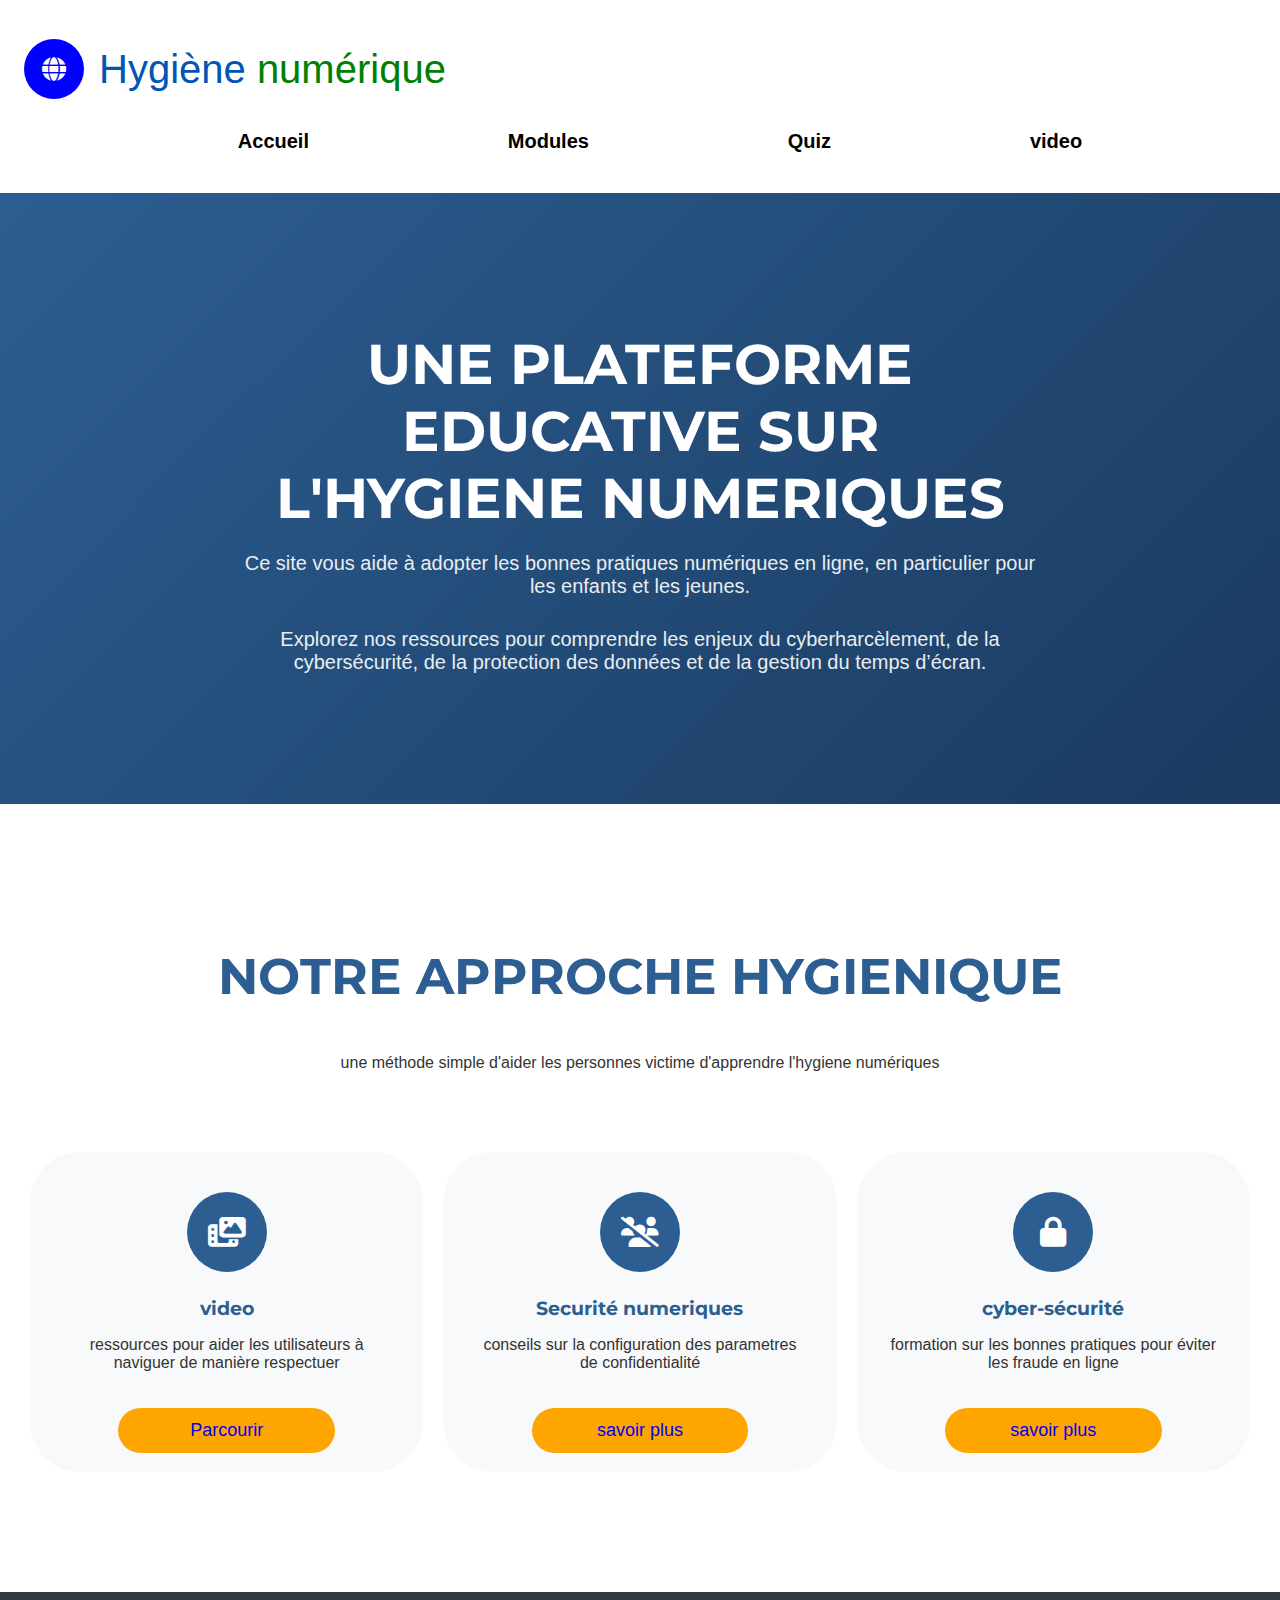
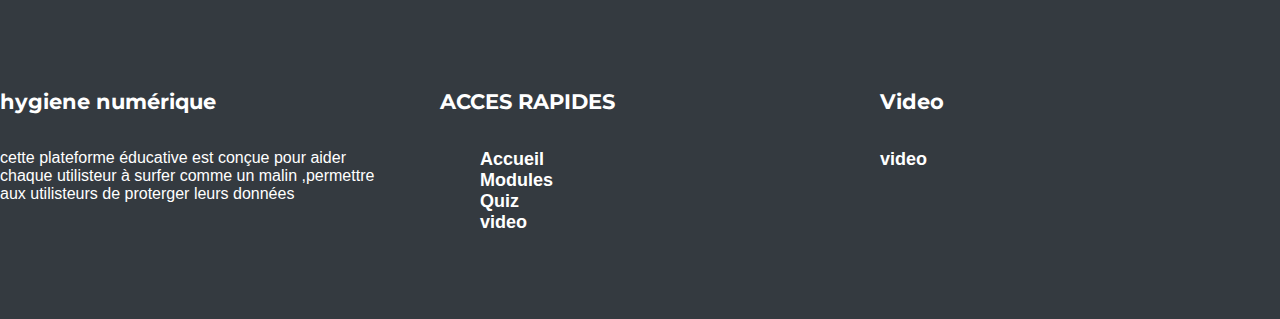
<file: index.html>
<!DOCTYPE html>
<html lang="fr">
<head>
    <meta charset="UTF-8" />
  <title>Accueil - Hygiène Numérique</title>
      <link rel="stylesheet" href="https://cdnjs.cloudflare.com/ajax/libs/font-awesome/6.4.0/css/all.min.css">
    <link href="https://fonts.googleapis.com/css2?family=Montserrat:wght@300;400;600;700&family=Open+Sans:wght@300;400;600&display=swap" rel="stylesheet">
  <link rel="stylesheet" href="style.css">
</head>
<body>
  <header>
    <div class="N0">
      <div class="N1">
          <div class="N2">
                <i class="fa-solid fa-globe"></i>
          </div>
          <div class="N3">  Hygiène <span> numérique </span></div>
    </div>
    </div>
  
  <nav>
    <ul>
      <li>  <b><a href="index.html"> Accueil </a> </b></li>
      <li>  <b><a href="modules.html"> Modules</a> </b></li>
      <li> <b> <a href="quiz.html"> Quiz</a> </b></li>
      <li>  <b><a href="video.html">video</a> </b></li>

    </ul>
  </nav>
  </header>
  <section class="karsy">
    <div class="karsy1">
          <h1>UNE PLATEFORME EDUCATIVE SUR L'HYGIENE NUMERIQUES </h1>
          <p>Ce site vous aide à adopter les bonnes pratiques numériques en ligne, en particulier pour les enfants et les jeunes.</p>
          <p>Explorez nos ressources pour comprendre les enjeux du cyberharcèlement, de la cybersécurité, de la protection des données et de la gestion du temps d’écran.</p>
   </div>
  </section>
  <section class="karla">
    <div class="servas ">
      <div class="titre">
        <h2>NOTRE APPROCHE HYGIENIQUE</h2>
        <p>une méthode simple  d'aider les personnes  victime  d'apprendre l'hygiene numériques </p>
      </div>
      <div class="nathan">
        <div class="nathan1">
          <div class="jose">
             <i class="fa-solid fa-photo-film"></i>
          </div>
          <h3> video </h3>
          <p> ressources pour aider les utilisateurs à naviguer de manière respectuer</p>
          <button><a href="video.html"> Parcourir</a> </button>
        </div>
        <div class="nathan1">
          <div class="jose">
            <i class="fa-solid fa-users-slash"></i>
          </div>
          <h3> Securité numeriques </h3>
          <p>conseils sur la configuration des parametres de confidentialité</p>
          <button><a href="protection.html"> savoir plus </a></button>
        </div>
        <div class="nathan1">
          <div class="jose">
             <i class="fa-sharp fa-solid fa-lock"></i>
          </div>
          <h3>cyber-sécurité</h3>
          <p>formation sur les bonnes pratiques pour éviter les fraude en ligne </p>
          <button><a href="securite.html"> savoir plus </a>  </button>
        </div>
      </div>
      
      </div>
    </div>
  </section>
  <footer>
    <div class="bas">
      <div class="bas1">
        <div class="bas2">
          <h4>hygiene numérique</h4>
          <p>cette plateforme éducative est conçue pour aider chaque utilisteur à surfer comme un malin ,permettre aux utilisteurs de proterger leurs données</p>
          
        </div>
        <div class="bas2">
          <h4>ACCES RAPIDES </h4>
          <div class="liens">
           <ul>
                    <b><a href="index.html"> Accueil </a> </b> <br>
                    <b><a href="modules.html"> Modules</a> </b> <br>
                    <b> <a href="quiz.html"> Quiz</a> </b> <br>
                    <b><a href="video.html">video</a> </b> <br>
                

           </ul>
           </div>

        </div>
        <div class="bas2">
          <h4>Video</h4>
          <div class="liens ">
            <b><a href="video.html">video</a> </b> <br>
          </div>
        </div>
      </div>
    </div>
  </footer>
</body>
</html>
</file>
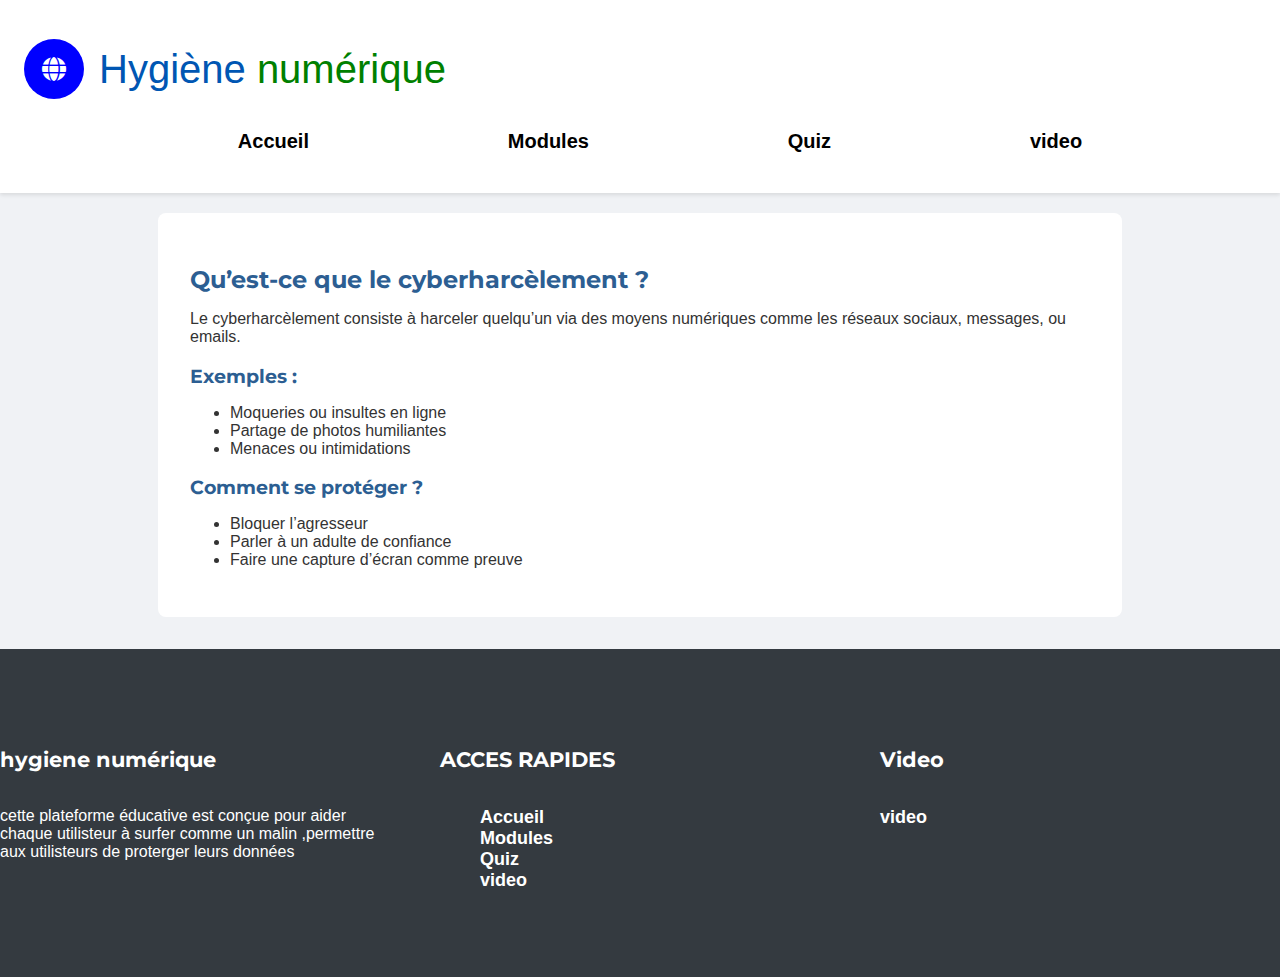
<file: cyberharcelement.html>
<!DOCTYPE html>
<html lang="fr">
<head>
    <meta charset="UTF-8" />
  <title>Cyberharcèlement</title>
        <link rel="stylesheet" href="https://cdnjs.cloudflare.com/ajax/libs/font-awesome/6.4.0/css/all.min.css">
    <link href="https://fonts.googleapis.com/css2?family=Montserrat:wght@300;400;600;700&family=Open+Sans:wght@300;400;600&display=swap" rel="stylesheet">
  <link rel="stylesheet" href="style.css" />
</head>
<body>
    <link rel="stylesheet" href="https://cdnjs.cloudflare.com/ajax/libs/font-awesome/6.4.0/css/all.min.css">
    <link href="https://fonts.googleapis.com/css2?family=Montserrat:wght@300;400;600;700&family=Open+Sans:wght@300;400;600&display=swap" rel="stylesheet">
  <link rel="stylesheet" href="style.css">
</head>
<body>
  <header>
    <div class="N0">
      <div class="N1">
          <div class="N2">
                <i class="fa-solid fa-globe"></i>
          </div>
          <div class="N3">  Hygiène <span> numérique </span></div>
    </div>
    </div>
  
  <nav>
    <ul>
      <li>  <b><a href="index.html"> Accueil </a> </b></li>
      <li>  <b><a href="modules.html"> Modules</a> </b></li>
      <li> <b> <a href="quiz.html"> Quiz</a> </b></li>
      <li>  <b><a href="video.html">video</a> </b></li>

    </ul>
  </nav>
  </header>
  <div class="monica">
    <h2>Qu’est-ce que le cyberharcèlement ?</h2>
    <p>Le cyberharcèlement consiste à harceler quelqu’un via des moyens numériques comme les réseaux sociaux, messages, ou emails.</p>
    <h3>Exemples :</h3>
    <ul>
      <li>Moqueries ou insultes en ligne</li>
      <li>Partage de photos humiliantes</li>
      <li>Menaces ou intimidations</li>
    </ul>
    <h3>Comment se protéger ?</h3>
    <ul>
      <li>Bloquer l’agresseur</li>
      <li>Parler à un adulte de confiance</li>
      <li>Faire une capture d’écran comme preuve</li>
    </ul>
  </div>
  <footer>
     <div class="bas">
      <div class="bas1">
        <div class="bas2">
          <h4>hygiene numérique</h4>
          <p>cette plateforme éducative est conçue pour aider chaque utilisteur à surfer comme un malin ,permettre aux utilisteurs de proterger leurs données </p>
         
        </div>
        <div class="bas2">
          <h4>ACCES RAPIDES </h4>
          <div class="liens">
           <ul>
                    <b><a href="index.html"> Accueil </a> </b> <br>
                    <b><a href="modules.html"> Modules</a> </b> <br>
                    <b> <a href="quiz.html"> Quiz</a> </b> <br>
                    <b><a href="video.html">video</a> </b> <br>
                

           </ul>
           </div>

        </div>
        <div class="bas2">
          <h4>Video</h4>
          <div class="liens ">
            <b><a href="video.html">video</a> </b> <br>
          </div>
        </div>
      </div>
    </div>
  </footer>
</body>
</html>
</file>
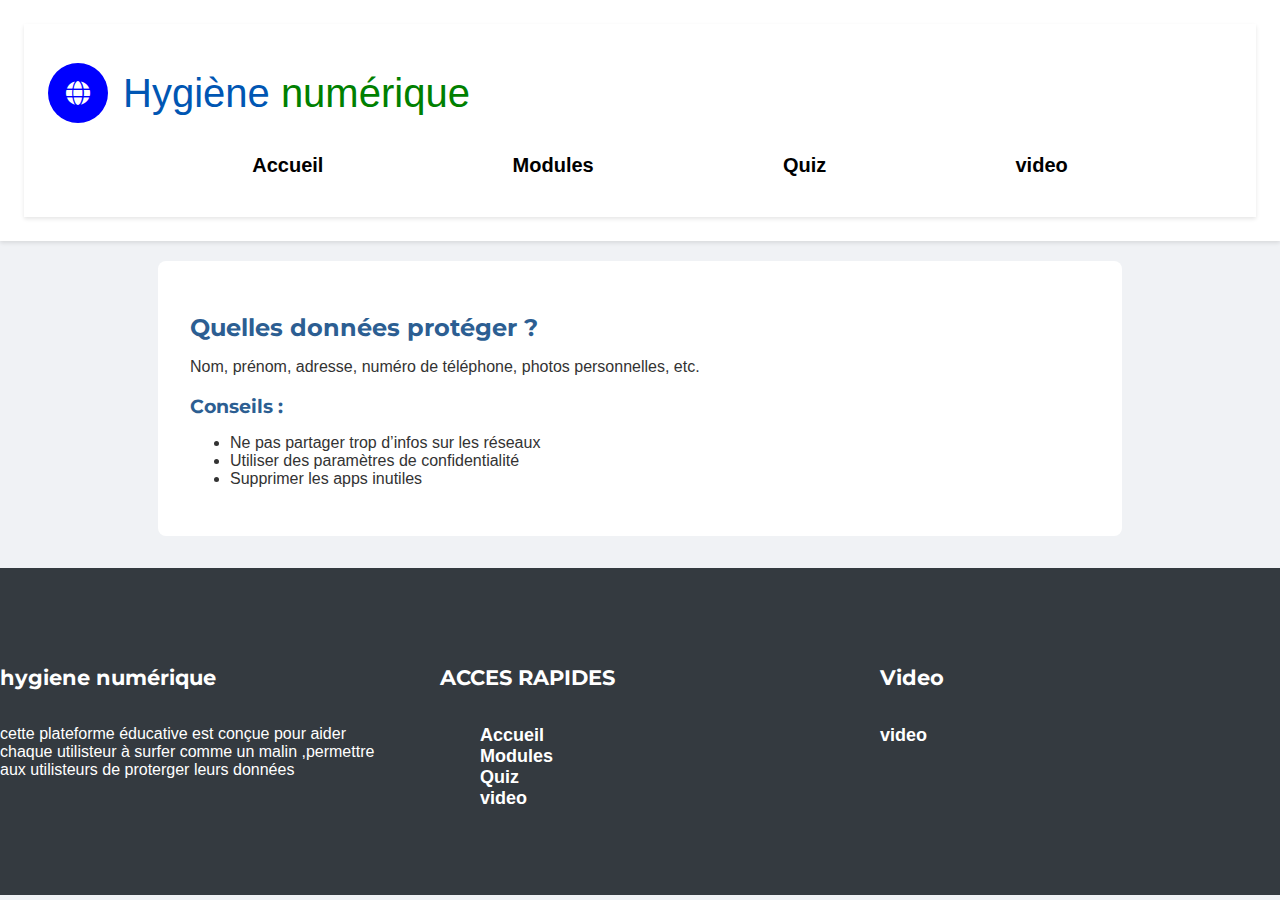
<file: protection.html>
<!DOCTYPE html>
<html lang="fr">
<head>
    <meta charset="UTF-8" />
  <title>Protection des données</title>
        <link rel="stylesheet" href="https://cdnjs.cloudflare.com/ajax/libs/font-awesome/6.4.0/css/all.min.css">
    <link href="https://fonts.googleapis.com/css2?family=Montserrat:wght@300;400;600;700&family=Open+Sans:wght@300;400;600&display=swap" rel="stylesheet">
  <link rel="stylesheet" href="style.css" />
</head>
<body>
  <header>
     <header>
    <div class="N0">
      <div class="N1">
          <div class="N2">
                <i class="fa-solid fa-globe"></i>
          </div>
          <div class="N3">  Hygiène <span> numérique </span></div>
    </div>
    </div>
  
  <nav>
    <ul>
      <li>  <b><a href="index.html"> Accueil </a> </b></li>
      <li>  <b><a href="modules.html"> Modules</a> </b></li>
      <li> <b> <a href="quiz.html"> Quiz</a> </b></li>
      <li>  <b><a href="video.html">video</a> </b></li>

    </ul>
  </nav>
  </header>
  </header>
  <div class="monica">
    <h2>Quelles données protéger ?</h2>
    <p>Nom, prénom, adresse, numéro de téléphone, photos personnelles, etc.</p>
    <h3>Conseils :</h3>
    <ul>
      <li>Ne pas partager trop d’infos sur les réseaux</li>
      <li>Utiliser des paramètres de confidentialité</li>
      <li>Supprimer les apps inutiles</li>
    </ul>
  </div>
  <footer>
     <div class="bas">
      <div class="bas1">
        <div class="bas2">
          <h4>hygiene numérique</h4>
          <p>cette plateforme éducative est conçue pour aider chaque utilisteur à surfer comme un malin ,permettre aux utilisteurs de proterger leurs données</p>
          
        </div>
        <div class="bas2">
          <h4>ACCES RAPIDES </h4>
          <div class="liens">
           <ul>
                    <b><a href="index.html"> Accueil </a> </b> <br>
                    <b><a href="modules.html"> Modules</a> </b> <br>
                    <b> <a href="quiz.html"> Quiz</a> </b> <br>
                    <b><a href="video.html">video</a> </b> <br>
                

           </ul>
           </div>

        </div>
        <div class="bas2">
          <h4>Video</h4>
          <div class="liens ">
            <b><a href="video.html">video</a> </b> <br>
          </div>
        </div>
      </div>
    </div>
  </footer>
</body>
</html>
</file>
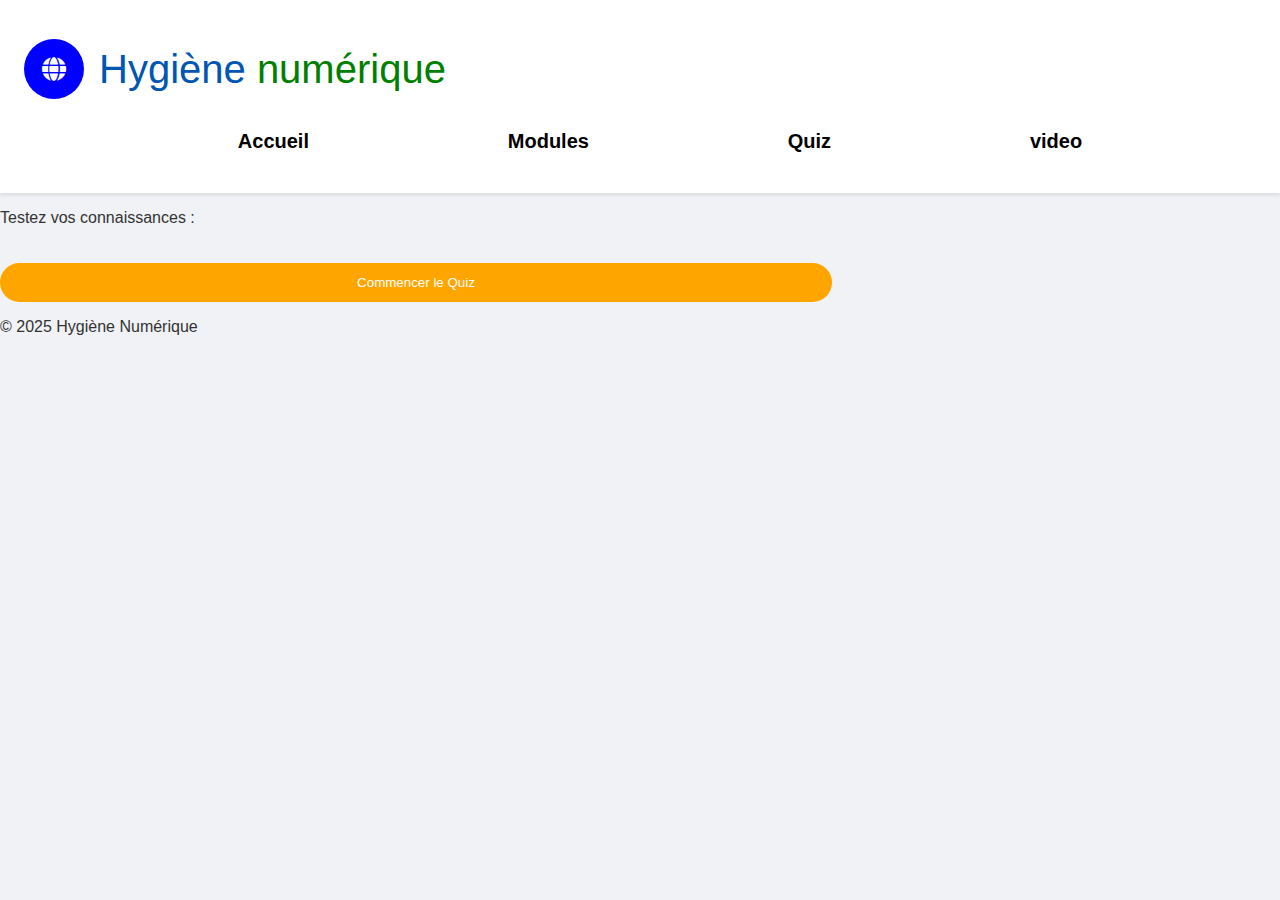
<file: quiz.html>
<!DOCTYPE html>
<html lang="fr">
<head>
    <meta charset="UTF-8" />
  <title>Quiz - Hygiène Numérique</title>
        <link rel="stylesheet" href="https://cdnjs.cloudflare.com/ajax/libs/font-awesome/6.4.0/css/all.min.css">
    <link href="https://fonts.googleapis.com/css2?family=Montserrat:wght@300;400;600;700&family=Open+Sans:wght@300;400;600&display=swap" rel="stylesheet">
  <link rel="stylesheet" href="style.css">
</head>
<body>
   <header>
    <div class="N0">
      <div class="N1">
          <div class="N2">
                <i class="fa-solid fa-globe"></i>
          </div>
          <div class="N3">  Hygiène <span> numérique </span></div>
    </div>
    </div>
  
  <nav>
    <ul>
      <li>  <b><a href="index.html"> Accueil </a> </b></li>
      <li>  <b><a href="modules.html"> Modules</a> </b></li>
      <li> <b> <a href="quiz.html"> Quiz</a> </b></li>
      <li>  <b><a href="video.html">video</a> </b></li>

    </ul>
  </nav>
  </header>
  <section>
    <p>Testez vos connaissances :</p>
    <button onclick="demarrerQuiz()">Commencer le Quiz</button>
    <div id="quizZone"></div>
  </section>
  <footer>
    <p>&copy; 2025 Hygiène Numérique</p>
  </footer>
  <script src="script.js"></script>
</body>
</html>
</file>
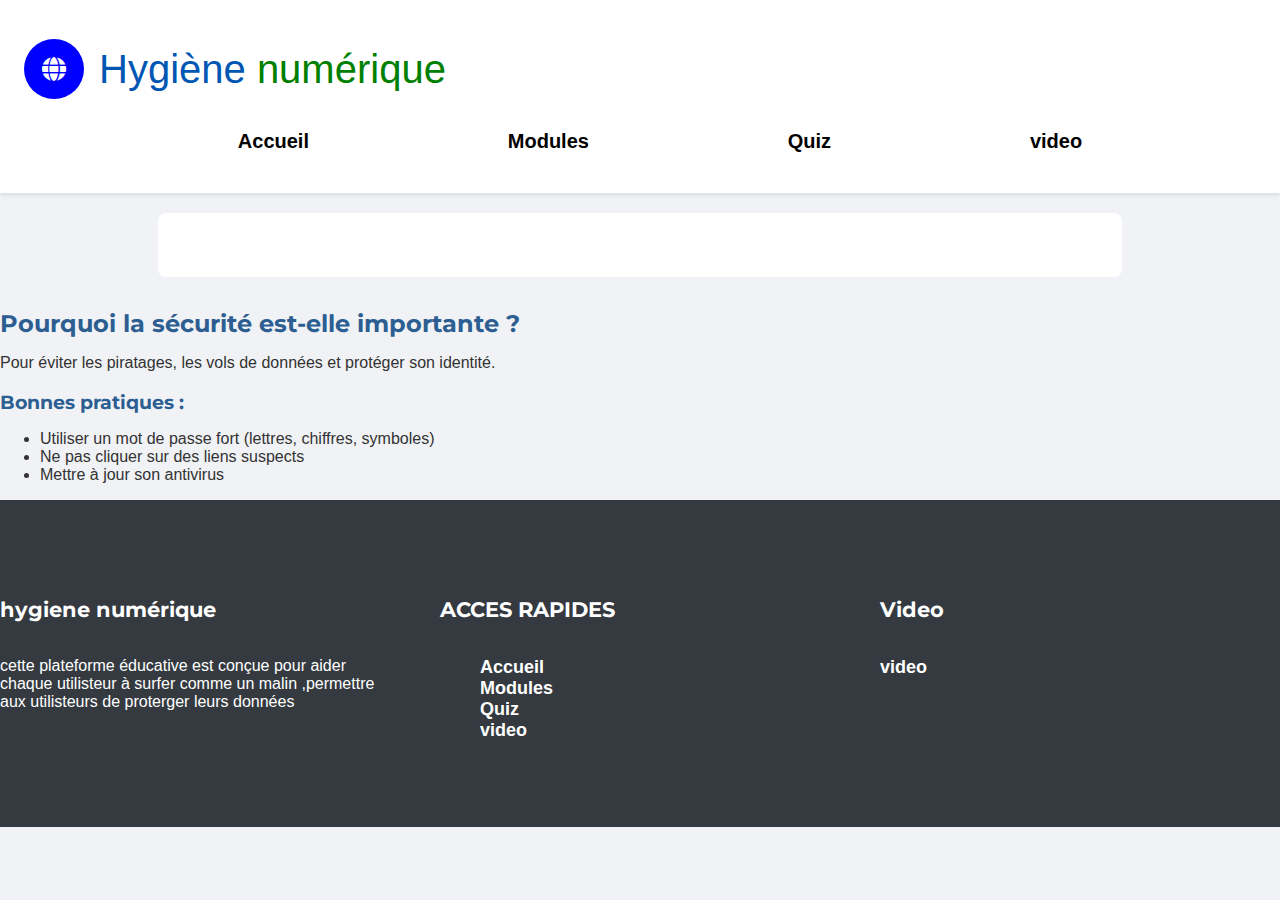
<file: securite.html>
<!DOCTYPE html>
<html lang="fr">
<head>
    <meta charset="UTF-8" />
  <title>Sécurité Numérique</title>
        <link rel="stylesheet" href="https://cdnjs.cloudflare.com/ajax/libs/font-awesome/6.4.0/css/all.min.css">
    <link href="https://fonts.googleapis.com/css2?family=Montserrat:wght@300;400;600;700&family=Open+Sans:wght@300;400;600&display=swap" rel="stylesheet">
  <link rel="stylesheet" href="style.css" />
</head>
<body>
   <header>
    <div class="N0">
      <div class="N1">
          <div class="N2">
                <i class="fa-solid fa-globe"></i>
          </div>
          <div class="N3">  Hygiène <span> numérique </span></div>
    </div>
    </div>
  
  <nav>
    <ul>
      <li>  <b><a href="index.html"> Accueil </a> </b></li>
      <li>  <b><a href="modules.html"> Modules</a> </b></li>
      <li> <b> <a href="quiz.html"> Quiz</a> </b></li>
      <li>  <b><a href="video.html">video</a> </b></li>

    </ul>
  </nav>
  </header>
  <div class="monica"></div>
    <h2>Pourquoi la sécurité est-elle importante ?</h2>
    <p>Pour éviter les piratages, les vols de données et protéger son identité.</p>
    <h3>Bonnes pratiques :</h3>
    <ul>
      <li>Utiliser un mot de passe fort (lettres, chiffres, symboles)</li>
      <li>Ne pas cliquer sur des liens suspects</li>
      <li>Mettre à jour son antivirus</li>
    </ul>
    </div>
  <footer>
     <div class="bas">
      <div class="bas1">
        <div class="bas2">
          <h4>hygiene numérique</h4>
          <p>cette plateforme éducative est conçue pour aider chaque utilisteur à surfer comme un malin ,permettre aux utilisteurs de proterger leurs données </p>
         
        </div>
        <div class="bas2">
          <h4>ACCES RAPIDES </h4>
          <div class="liens">
           <ul>
                    <b><a href="index.html"> Accueil </a> </b> <br>
                    <b><a href="modules.html"> Modules</a> </b> <br>
                    <b> <a href="quiz.html"> Quiz</a> </b> <br>
                    <b><a href="video.html">video</a> </b> <br>
                

           </ul>
           </div>

        </div>
        <div class="bas2">
          <h4>Video</h4>
          <div class="liens ">
            <b><a href="video.html">video</a> </b> <br>
          </div>
        </div>
      </div>
    </div>
  </footer>
</body>
</html>
</file>
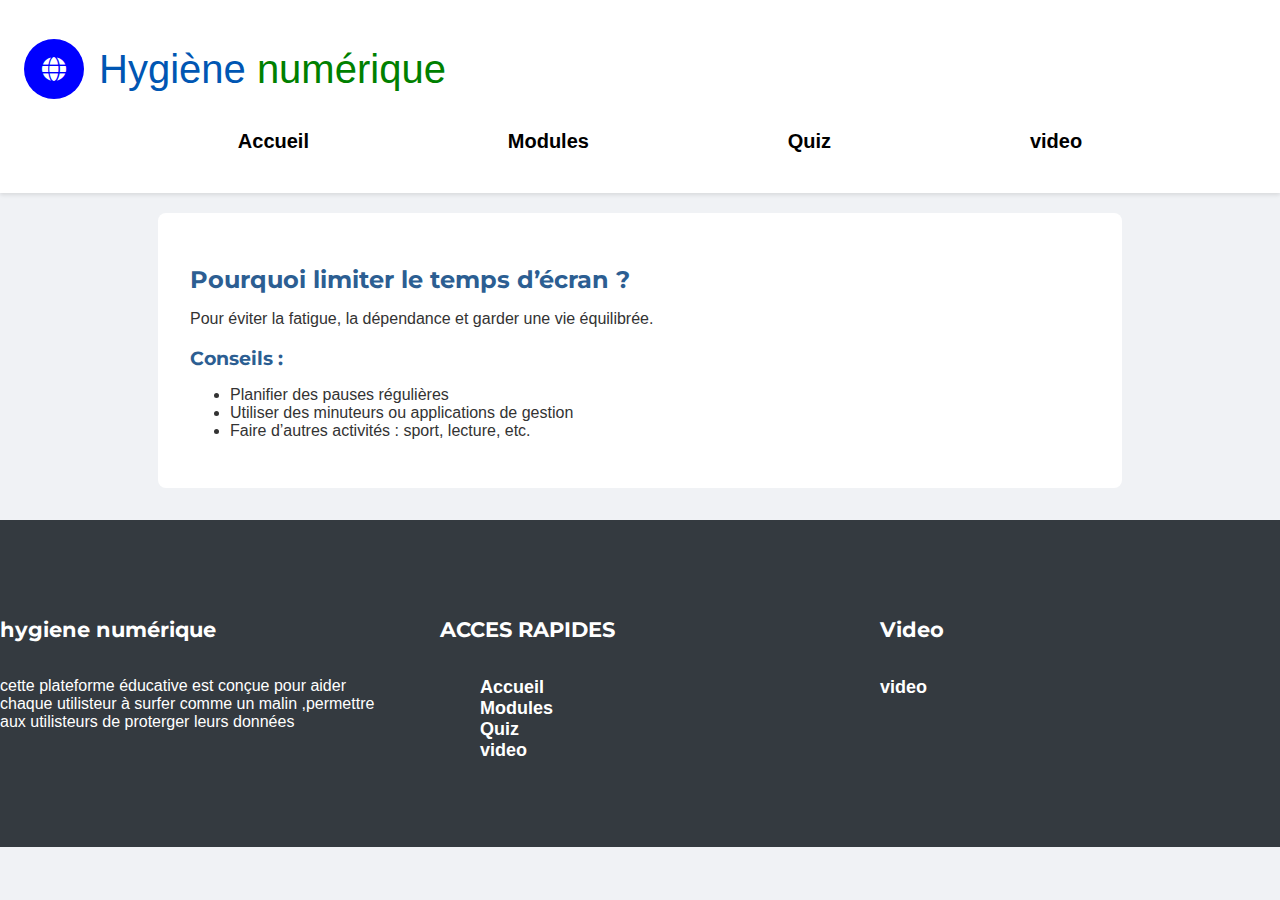
<file: temps.html>
<!DOCTYPE html>
<html lang="fr">
<head>
    <meta charset="UTF-8" />
  <title>Temps d’écran</title>
        <link rel="stylesheet" href="https://cdnjs.cloudflare.com/ajax/libs/font-awesome/6.4.0/css/all.min.css">
    <link href="https://fonts.googleapis.com/css2?family=Montserrat:wght@300;400;600;700&family=Open+Sans:wght@300;400;600&display=swap" rel="stylesheet">
  <link rel="stylesheet" href="style.css" />
</head>
<body>
    <link rel="stylesheet" href="https://cdnjs.cloudflare.com/ajax/libs/font-awesome/6.4.0/css/all.min.css">
    <link href="https://fonts.googleapis.com/css2?family=Montserrat:wght@300;400;600;700&family=Open+Sans:wght@300;400;600&display=swap" rel="stylesheet">
  <link rel="stylesheet" href="style.css">
</head>
<body>
  <header>
    <div class="N0">
      <div class="N1">
          <div class="N2">
                <i class="fa-solid fa-globe"></i>
          </div>
          <div class="N3">  Hygiène <span> numérique </span></div>
    </div>
    </div>
  
  <nav>
    <ul>
      <li>  <b><a href="index.html"> Accueil </a> </b></li>
      <li>  <b><a href="modules.html"> Modules</a> </b></li>
      <li> <b> <a href="quiz.html"> Quiz</a> </b></li>
      <li>  <b><a href="video.html">video</a> </b></li>

    </ul>
  </nav>
  </header>
  <div class="monica">
    <h2>Pourquoi limiter le temps d’écran ?</h2>
    <p>Pour éviter la fatigue, la dépendance et garder une vie équilibrée.</p>
    <h3>Conseils :</h3>
    <ul>
      <li>Planifier des pauses régulières</li>
      <li>Utiliser des minuteurs ou applications de gestion</li>
      <li>Faire d’autres activités : sport, lecture, etc.</li>
    </ul>
    </div>
  <footer>
     <div class="bas">
      <div class="bas1">
        <div class="bas2">
          <h4>hygiene numérique</h4>
          <p>cette plateforme éducative est conçue pour aider chaque utilisteur à surfer comme un malin ,permettre aux utilisteurs de proterger leurs données</p>
      
        </div>
        <div class="bas2">
          <h4>ACCES RAPIDES </h4>
          <div class="liens">
           <ul>
                    <b><a href="index.html"> Accueil </a> </b> <br>
                    <b><a href="modules.html"> Modules</a> </b> <br>
                    <b> <a href="quiz.html"> Quiz</a> </b> <br>
                    <b><a href="video.html">video</a> </b> <br>
                

           </ul>
           </div>

        </div>
        <div class="bas2">
          <h4>Video</h4>
          <div class="liens ">
            <b><a href="video.html">video</a> </b> <br>
          </div>
        </div>
      </div>
    </div>
  </footer>
</body>
</html>
</file>
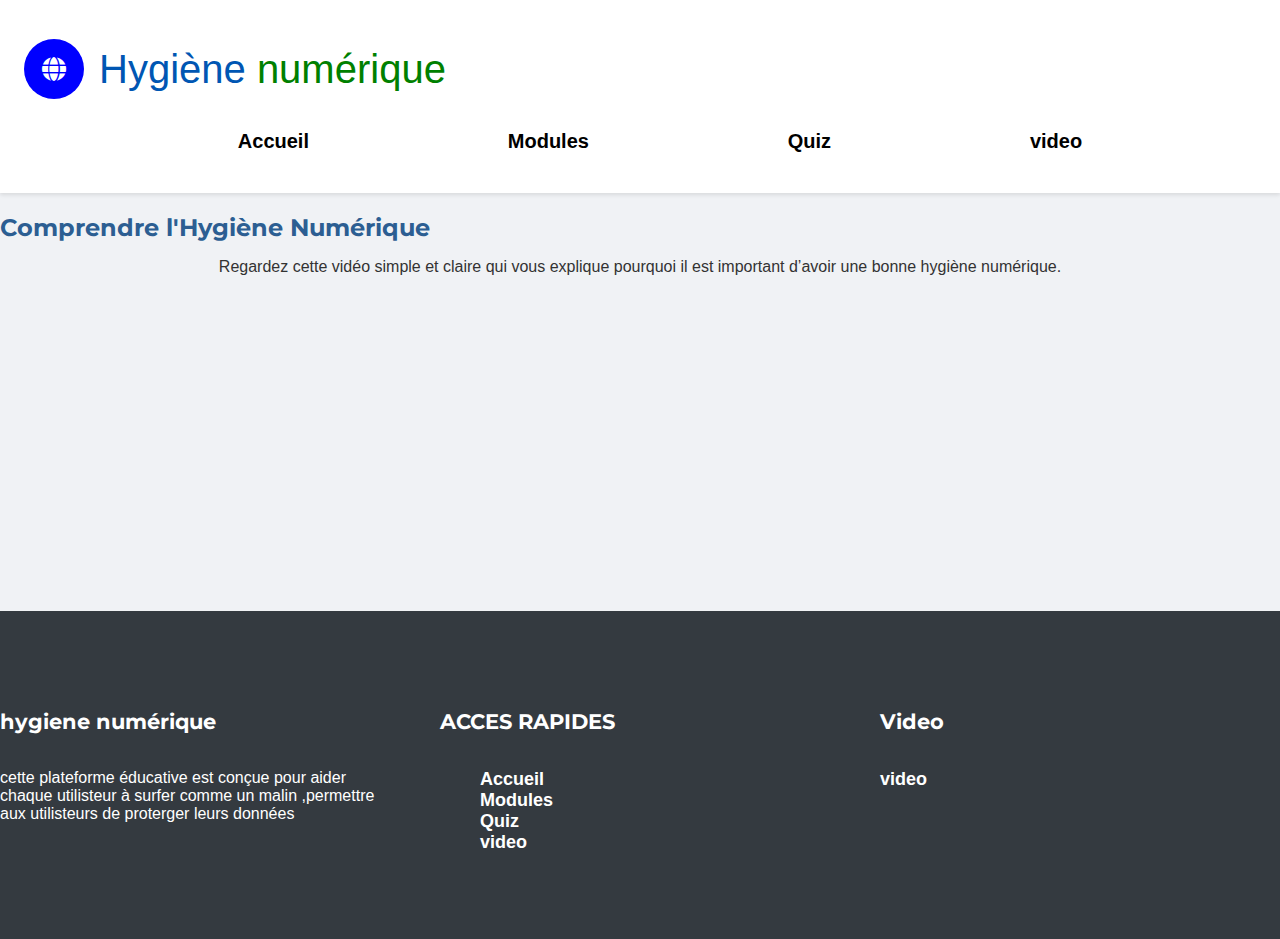
<file: video.html>
<!DOCTYPE html>
<html lang="fr">
<head>
    <meta charset="UTF-8" />
  <title>Vidéo - Hygiène Numérique</title>
        <link rel="stylesheet" href="https://cdnjs.cloudflare.com/ajax/libs/font-awesome/6.4.0/css/all.min.css">
    <link href="https://fonts.googleapis.com/css2?family=Montserrat:wght@300;400;600;700&family=Open+Sans:wght@300;400;600&display=swap" rel="stylesheet">
  <link rel="stylesheet" href="style.css">
</head>
<body>
   <header>
    <div class="N0">
      <div class="N1">
          <div class="N2">
                <i class="fa-solid fa-globe"></i>
          </div>
          <div class="N3">  Hygiène <span> numérique </span></div>
    </div>
    </div>
  
  <nav>
    <ul>
      <li>  <b><a href="index.html"> Accueil </a> </b></li>
      <li>  <b><a href="modules.html"> Modules</a> </b></li>
      <li> <b> <a href="quiz.html"> Quiz</a> </b></li>
      <li>  <b><a href="video.html">video</a> </b></li>

    </ul>
  </nav>
  </header>
  <section>
    <h2>Comprendre l'Hygiène Numérique</h2>
    <p style="text-align: center;">Regardez cette vidéo simple et claire qui vous explique pourquoi il est important d’avoir une bonne hygiène numérique.</p>
    <div class="andy">
   <iframe width="560" height="315"
  src="https://www.youtube.com/embed/wHCu670g0wo"
  frameborder="0"
  allow="accelerometer; autoplay; clipboard-write; encrypted-media; gyroscope; picture-in-picture"
  allowfullscreen>
</iframe> 
    </div>
  </section>
  <footer>
     <div class="bas">
      <div class="bas1">
        <div class="bas2">
          <h4>hygiene numérique</h4>
          <p>cette plateforme éducative est conçue pour aider chaque utilisteur à surfer comme un malin ,permettre aux utilisteurs de proterger leurs données </p>
      
        </div>
        <div class="bas2">
          <h4>ACCES RAPIDES </h4>
          <div class="liens">
           <ul>
                    <b><a href="index.html"> Accueil </a> </b> <br>
                    <b><a href="modules.html"> Modules</a> </b> <br>
                    <b> <a href="quiz.html"> Quiz</a> </b> <br>
                    <b><a href="video.html">video</a> </b> <br>
                

           </ul>
           </div>

        </div>
        <div class="bas2">
          <h4>Video</h4>
          <div class="liens ">
            <b><a href="video.html">video</a> </b> <br>
          </div>
        </div>
      </div>
    </div>
  </footer>
</body>
</html>
</file>
<file: style.css>
:root{
   --primary: #2c5e92;
    --secondary: #4caf50;
    --accent: #ff9800;
   --light: #f8f9fa;
   --dark: #343a40;
   --text: #333;
   --shadow: 0 4px 12px rgba(0,0,0,0.1);
}
body {
  font-family: 'Segoe UI', Tahoma, Geneva, Verdana, sans-serif;
  background-color: #f0f2f5;
  margin: 0;
  padding: 0;
  color: #333;
}

header {
  background-color: white;
  padding: 1.5rem;
  text-align: center;
  box-shadow: 0 2px 4px rgba(0,0,0,0.1);
}
.N0{
   display: flex;
  justify-content: space-between;  
  padding: 15px 0;
}
 .N1{
  display: flex;
  align-items: center;
  gap: 15px;
}
.N2{
  width: 60px;
  height: 60px;
  background: blue;
  border-radius: 50%;
  display: flex;
  align-items: center;
  justify-content: center;
  color: white;
 font-size: 24px;
}
.N3{
   font-size: 40px;
   font-weight: 500px;
   color: #0056b3;
}
.N3 span{
  color: green;
}
nav ul {
  display: flex;
  list-style: none;
  gap: 25px;
  justify-content: space-evenly;
  color: blue;
}
 nav a {
  text-decoration: none;
  color: black;
  font-weight: 600;
  font-size: 20px;
  transition: color 0.3s;
  position: relative;
 }

 nav a:hover {
   color:blue;
  }
  
 h1, h2, h3, h4 {
   font-family: 'Montserrat', sans-serif;
   font-weight: 700;
   margin-bottom: 1rem;
  color: var(--primary);
}

.karsy {
      background: linear-gradient(135deg, var(--primary) 0%, #1a3a5f 100%);
      color: white;
      padding: 100px 0;
      text-align: center;
      position: relative;
      overflow: hidden;
}
.karsy1{
    position: relative;
    max-width: 800px;
    margin: 0 auto;
    padding: 0 20px;
}
.karsy h1{
  font-size: 3.5rem;
   margin-bottom: 20px;
  color: white;
   line-height: 1.2;
}
.karsy p {
   font-size: 1.25rem;
   margin-bottom: 30px;
   opacity: 0.9;
}
.servas {
  padding: 100px 0;
  background-color: white;
}
.titre {
      text-align: center;
      margin-bottom: 60px;
}
.titre h2 {
      font-size: 50px;
      position: relative;
      display: inline-block;
      padding-bottom: 15px;
}
.titre h2::after{
        position: absolute;
        bottom: 0;
        left: 50%;
        transform: translateX(-50%);
        width: 80px;
        height: 4px;
      background-color: var(--secondary);
      border-radius: 2px;
}
.nathan{
   display: flex;
   justify-content: space-around;
   padding: 20px;
   border-radius: 50px;

}
.nathan1{
flex: 1;
margin: 0 10px;
background-color:#f8f9fa ;
width: 100%;
height: 240px;
 border-radius: 50px;
 padding: 40px 30px;
 text-align: center;
}
.jose {
      width: 80px;
        height: 80px;
      background: var(--primary);
      border-radius: 50%;
      display: flex;
      align-items: center;
      justify-content: center;
      margin: 0 auto 25px;
      color: white;
      font-size: 30px;
}
a {
  text-decoration: none;
  font-size: large;
}
button {
      width: 65%;
      padding: 12px;
      background: orange;
      color: #fff;
      border: none;
      margin-top: 20px;
      border-radius: 600px;
      cursor: pointer;
    }

    button:hover {
      background: rgb(75, 52, 10);
    } 
.bas {
   background-color: var(--dark);
   color: white;
   padding: 70px 0 20px;
}
.bas1 {
    display: grid;
    grid-template-columns: repeat(auto-fit, minmax(250px, 1fr));
    gap: 40px;
    margin-bottom: 50px;
  }
  .bas2 h4 {
          color: white;
          margin-bottom: 25px;
          font-size: 1.3rem;
          position: relative;
          padding-bottom: 10px;
  }
 .bas2 p {
   margin-bottom: 20px;
   color: white;
 }
 .liens  {
  text-decoration: none;
 }
.liens  a {
  text-decoration: none;
  color: white;
}
.andy {
  justify-content: center;
  margin-left: 455px;
}
.monica {
  padding: 2rem auto;
  max-width: 900px;
  margin:2rem auto;
  padding: 2rem ;
  background-color:#ffffff;
  margin-top: 20px;
  border-radius: 8px;
  box-shadow: 0 4px 12px rgba(0,0,0,0.0.1);
}
.anyta{
  justify-content: center;
  text-decoration: none;
}
.
{
  body {
    font-size: 16px;
  }

  .menu, .image {
    width: 100%;
    flex-direction: column;
  }
}
@media screen and (max-width: 768px) {
  body {
    font-size: 16px;
  }

  .menu, .image {
    width: 100%;
    flex-direction: column;
  }
}
</file>
